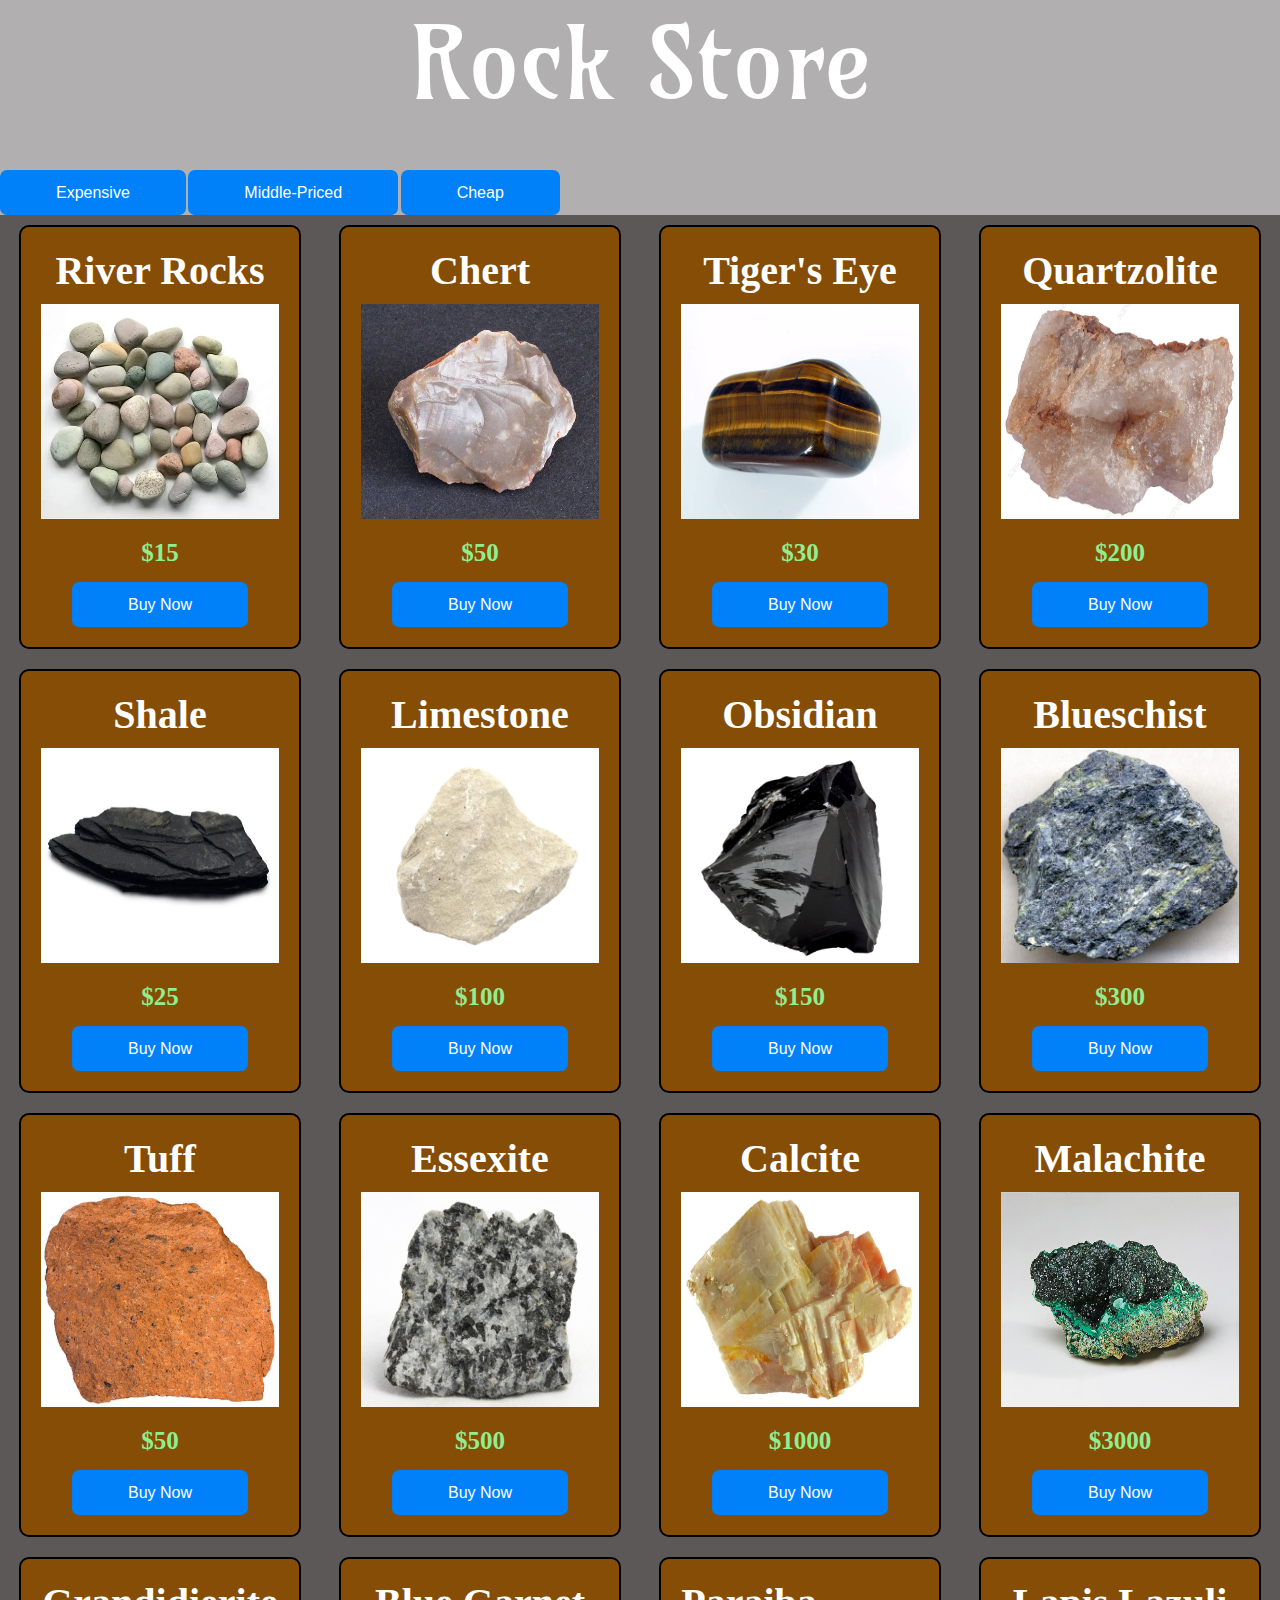
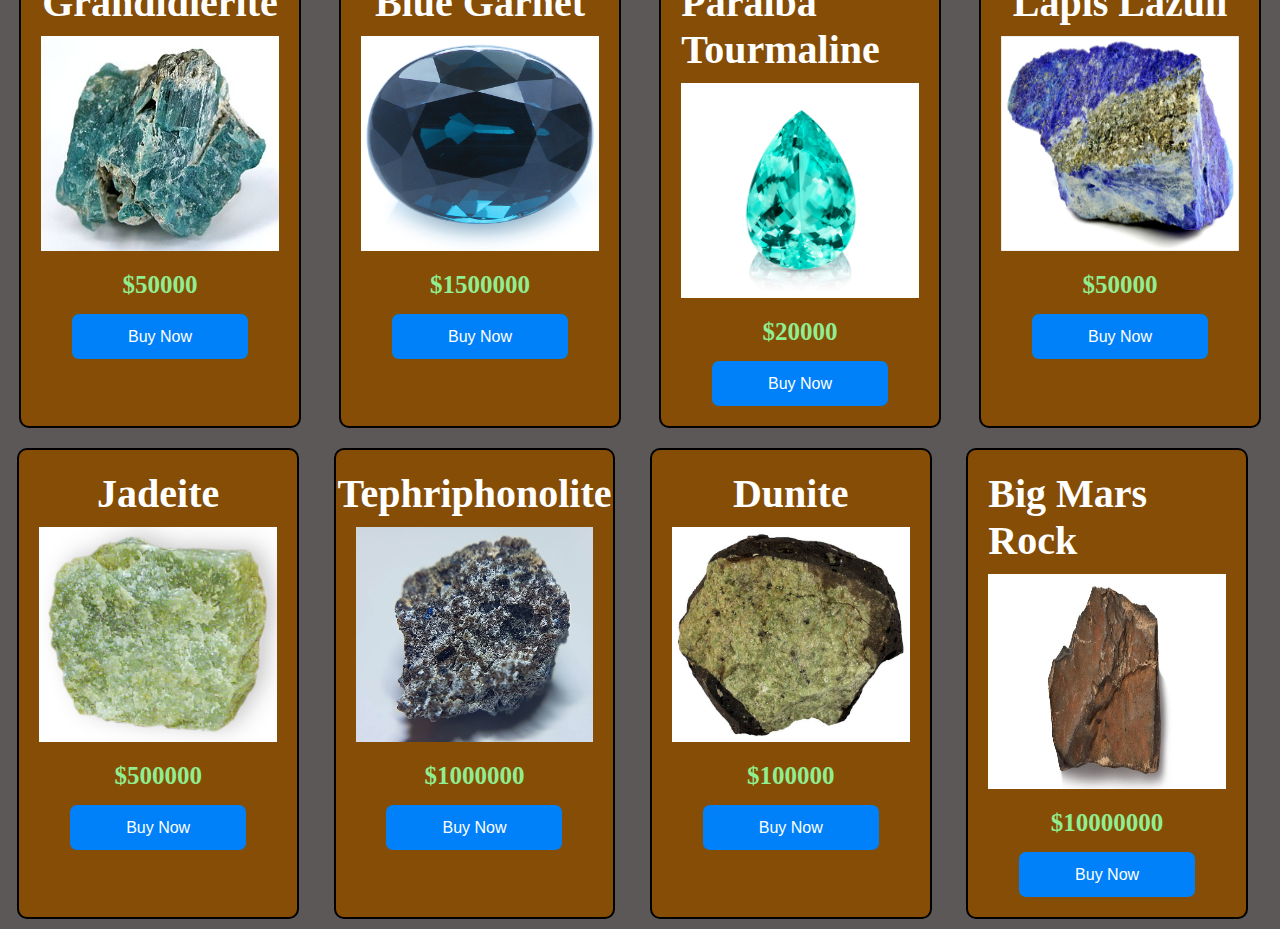
<file: index.html>
<!DOCTYPE html>
<html lang="en">
  <head>
    <meta charset="UTF-8" />
    <meta name="viewport" content="width=device-width, initial-scale=1.0" />
    <link rel="stylesheet" href="index.css" />
    <link rel="preconnect" href="https://fonts.googleapis.com" />
    <link rel="preconnect" href="https://fonts.gstatic.com" crossorigin />
    <link
      href="https://fonts.googleapis.com/css2?family=Amarante&display=swap"
      rel="stylesheet"
    />
    <title>Rock Store</title>
  </head>
  <body>
    <h1>Rock Store</h1>
    <section class="filterSection">
      <button class="filter" data-class="expensive">Expensive</button>
      <button class="filter" data-class="middle-priced">Middle-Priced</button>
      <button class="filter" data-class="cheap">Cheap</button>
    </section>
    <section class="container">
      <section class="cart"></section>
    </section>
    <script src="index.js"></script>
  </body>
</html>
</file>
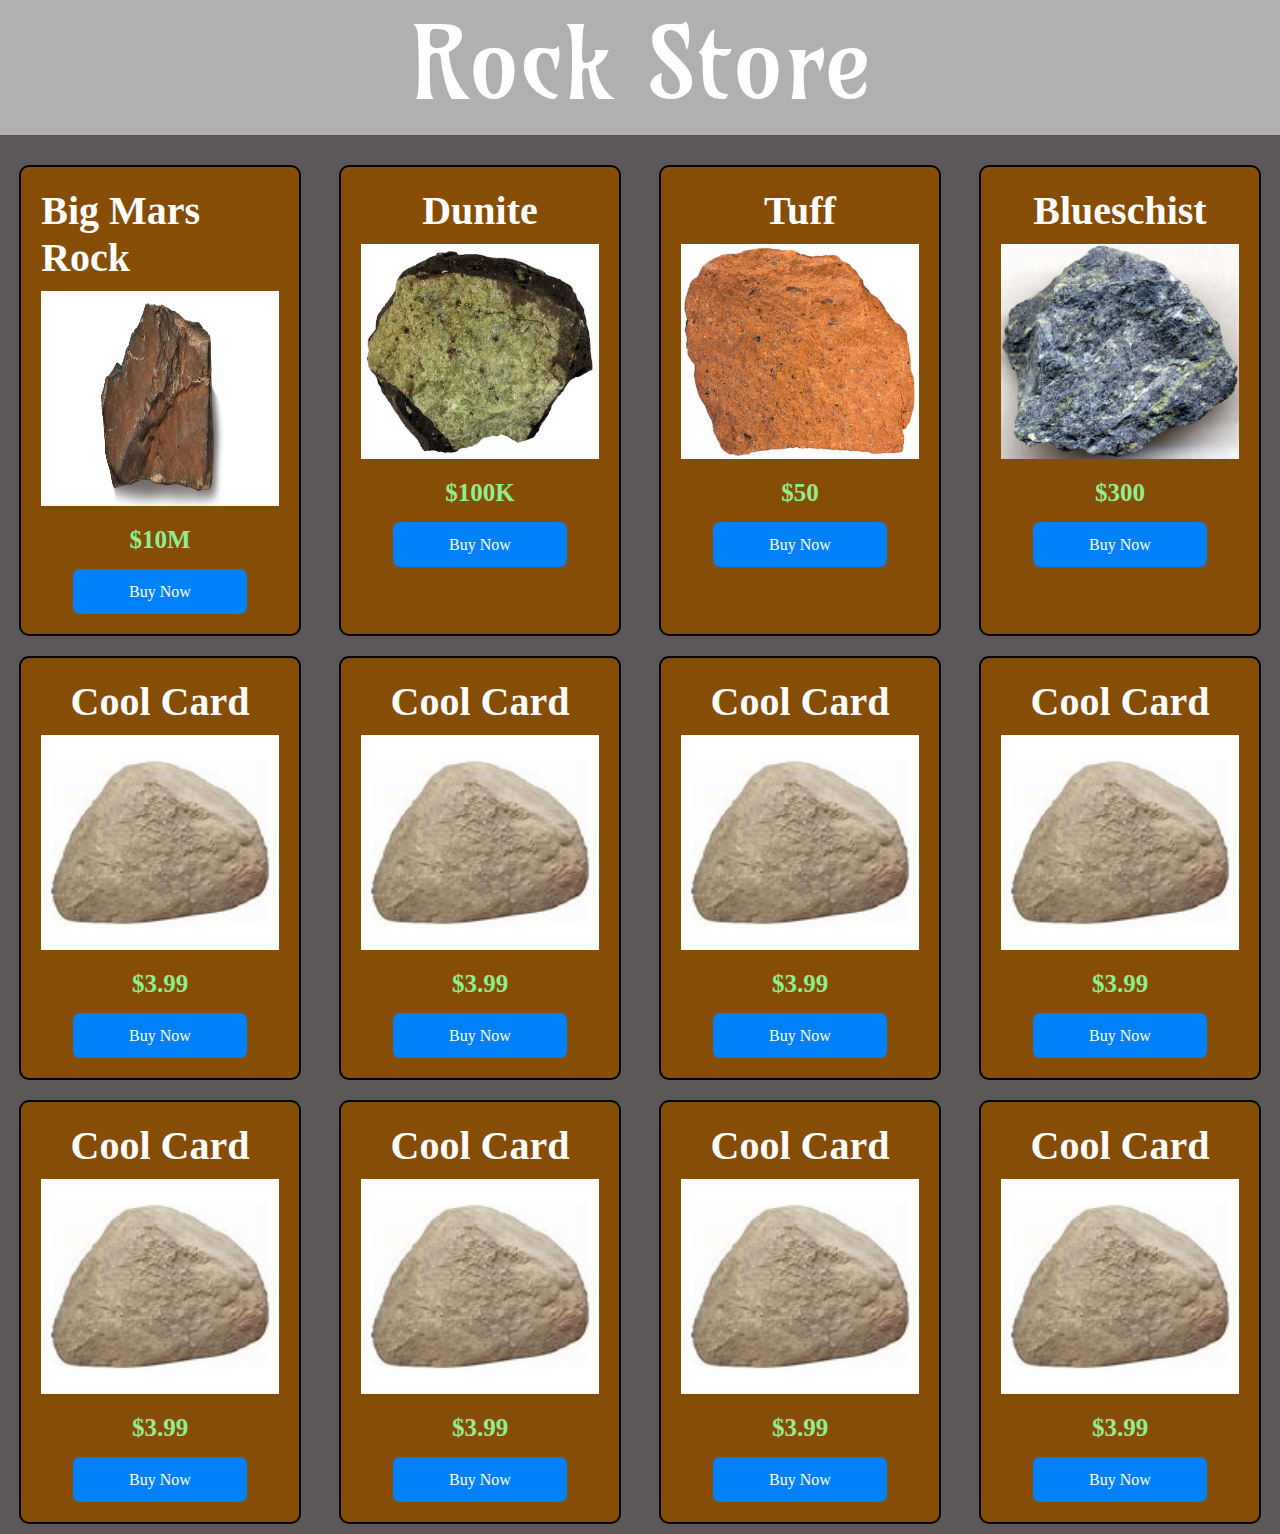
<file: flexbox.html>
<!DOCTYPE html>
<html lang="en">
  <head>
    <meta charset="UTF-8" />
    <meta name="viewport" content="width=device-width, initial-scale=1.0" />
    <link rel="stylesheet" href="flexbox.css" />
    <link rel="preconnect" href="https://fonts.googleapis.com">
    <link rel="preconnect" href="https://fonts.gstatic.com" crossorigin>
    <link href="https://fonts.googleapis.com/css2?family=Amarante&display=swap" rel="stylesheet">
    <title>Store</title>
  </head>
  <body>
    <h1>Rock Store</h1>
    <div class="container">
      <div class="card">
        <h2 class="card-header">Big Mars Rock</h2>
        <img class="card-img" src="marsrock.jpg" alt="mars rock" />
        <h3 class="card-price">$10M</h3>
        <h4>Buy Now</h4>
      </div>
      <div class="card">
        <h2 class="card-header">Dunite</h2>
        <img class="card-img" src="dunite.jpg" alt="dunite rock" />
        <h3 class="card-price">$100K</h3>
        <h4>Buy Now</h4>
      </div>
      <div class="card">
        <h2 class="card-header">Tuff</h2>
        <img class="card-img" src="tuff.jpg" alt="a tuff rock" />
        <h3 class="card-price">$50</h3>
        <h4>Buy Now</h4>
      </div>
      <div class="card">
        <h2 class="card-header">Blueschist</h2>
        <img class="card-img" src="blueschist.jpg" alt="blueschist rock" />
        <h3 class="card-price">$300</h3>
        <h4>Buy Now</h4>
      </div>
      <div class="card">
        <h2 class="card-header">Cool Card</h2>
        <img class="card-img" src="rock.jpg" alt="candy" />
        <h3 class="card-price">$3.99</h3>
        <h4>Buy Now</h4>
      </div>
      <div class="card">
        <h2 class="card-header">Cool Card</h2>
        <img class="card-img" src="rock.jpg" alt="candy" />
        <h3 class="card-price">$3.99</h3>
        <h4>Buy Now</h4>
      </div>
      <div class="card">
        <h2 class="card-header">Cool Card</h2>
        <img class="card-img" src="rock.jpg" alt="candy" />
        <h3 class="card-price">$3.99</h3>
        <h4>Buy Now</h4>
      </div>
      <div class="card">
        <h2 class="card-header">Cool Card</h2>
        <img class="card-img" src="rock.jpg" alt="candy" />
        <h3 class="card-price">$3.99</h3>
        <h4>Buy Now</h4>
      </div>
      <div class="card">
        <h2 class="card-header">Cool Card</h2>
        <img class="card-img" src="rock.jpg" alt="candy" />
        <h3 class="card-price">$3.99</h3>
        <h4>Buy Now</h4>
      </div>
      <div class="card">
        <h2 class="card-header">Cool Card</h2>
        <img class="card-img" src="rock.jpg" alt="candy" />
        <h3 class="card-price">$3.99</h3>
        <h4>Buy Now</h4>
      </div>
      <div class="card">
        <h2 class="card-header">Cool Card</h2>
        <img class="card-img" src="rock.jpg" alt="candy" />
        <h3 class="card-price">$3.99</h3>
        <h4>Buy Now</h4>
      </div>
      <div class="card">
        <h2 class="card-header">Cool Card</h2>
        <img class="card-img" src="rock.jpg" alt="candy" />
        <h3 class="card-price">$3.99</h3>
        <h4>Buy Now</h4>
      </div>
  </body>
</html>
</file>
<file: index.css>
html,
body,
* {
  padding: 0;
  margin: 0;
  box-sizing: border-box;
  font-size: 10px;
}

body {
  background-color: rgb(177, 175, 175);
}
.container {
  width: 100vw;
  height: auto;
  display: flex;
  flex-wrap: wrap;
  justify-content: space-around;
  background-color: rgb(92, 88, 88);
}

.card {
  width: 22%;
  height: auto;
  display: flex;
  flex-direction: column;
  border-radius: 10px;
  align-items: center;
  transition: all 0.3s;
  padding: 20px;
  background-color: rgb(133, 77, 5);
  border: 2px solid rgb(0, 0, 0);
  margin: 10px;
}

.card-img {
  width: 100%;
  height: 215px;
  display: block;
}

h1 {
  font-size: 100px;
  text-align: center;
  color: white;
  margin-bottom: 20px;
  padding-bottom: 10px;
  font-family: "Amarante", serif;
  font-weight: 400;
  font-style: normal;
}

@media screen and (max-width: 600px) {
  .container {
    flex-direction: column;
  }
  .card {
    width: 100%;
  }
}

.card:hover {
  transform: scale(1.1);
}

.card-header {
  padding-bottom: 10px;
  font-size: 40px;
  color: white;
}

.card-price {
  font-size: 25px;
  color: lightgreen;
  padding-top: 20px;
}

button {
  font-size: 25px;
  margin-top: 15px;
  transition: scale 0.1s;
  border: none;
  padding: 0 56px;
  height: 45px;
  line-height: 45px;
  border-radius: 7px;
  font-weight: 400;
  font-size: 16px;
  background: #0081fa;
  color: #ffffff;
}
button:hover {
  display: inline-block;
  outline: 0;
  cursor: pointer;
  border: none;
  padding: 0 56px;
  height: 45px;
  line-height: 45px;
  border-radius: 7px;
  font-weight: 400;
  font-size: 16px;
  background: #0081fa;
  color: #ffffff;
  box-shadow: 0 4px 14px 0 rgb(0 0 0 / 10%);
  transition: background 0.2s ease, color 0.2s ease, box-shadow 0.2s ease;
  transform: scale(1.1);
  margin-top: 15px;
}

.remove-button {
  margin-top: 5px;
  margin-left: 5px;
  background: red;
}
.remove-button:hover {
  display: inline-block;
  outline: 0;
  cursor: pointer;
  border: none;
  padding: 0 56px;
  height: 45px;
  line-height: 45px;
  border-radius: 7px;
  font-weight: 400;
  font-size: 16px;
  background: red;
  color: #ffffff;
  box-shadow: 0 4px 14px 0 rgb(0 0 0 / 10%);
  transition: background 0.2s ease, color 0.2s ease, box-shadow 0.2s ease;
  transform: scale(1.1);
  margin-top: 15px;
}

h5 {
  font-size: 25px;
  color: #ffffff;
  margin: 10px;
}
</file>
<file: flexbox.css>
html,
body,
* {
  padding: 0;
  margin: 0;
  box-sizing: border-box;
  font-size: 10px;
}

body {
  background-color: rgb(92, 88, 88);
}
.container {
  width: 100vw;
  height: auto;
  display: flex;
  flex-wrap: wrap;
  justify-content: space-around;
}

.card {
  width: 22%;
  height: auto;
  display: flex;
  flex-direction: column;
  border-radius: 10px;
  align-items: center;
  transition: all 0.3s;
  padding: 20px;
  background-color: rgb(133, 77, 5);
  border: 2px solid rgb(0, 0, 0);
  margin: 10px;
}

.card-img {
  width: 100%;
  height: 215px;
  display: block;
}

h1 {
  font-size: 100px;
  text-align: center;
  background-color: rgb(177, 175, 175);
  color: white;
  margin-bottom: 20px;
  padding-bottom: 10px;
  font-family: "Amarante", serif;
  font-weight: 400;
  font-style: normal;
}


@media screen and (max-width: 600px) {
  .container {
    flex-direction: column;
  }
  .card {
    width: 100%;
  }
}

.card:hover {
  transform: scale(1.1);
}

.card-header {
  padding-bottom: 10px;
  font-size: 40px;
  color: white;
}

.card-price {
  font-size: 25px;
  color: lightgreen;
  padding-top: 20px;
}

h4 {
  font-size: 25px;
  margin-top: 15px;
  transition: scale 0.1s;
  border: none;
  padding: 0 56px;
  height: 45px;
  line-height: 45px;
  border-radius: 7px;
  font-weight: 400;
  font-size: 16px;
  background: #0081fa;
  color: #ffffff;\
}
h4:hover {
  display: inline-block;
  outline: 0;
  cursor: pointer;
  border: none;
  padding: 0 56px;
  height: 45px;
  line-height: 45px;
  border-radius: 7px;
  font-weight: 400;
  font-size: 16px;
  background: #0081fa;
  color: #ffffff;
  box-shadow: 0 4px 14px 0 rgb(0 0 0 / 10%);
  transition: background 0.2s ease, color 0.2s ease, box-shadow 0.2s ease;
  transform: scale(1.1);
  margin-top: 15px;
}
</file>
